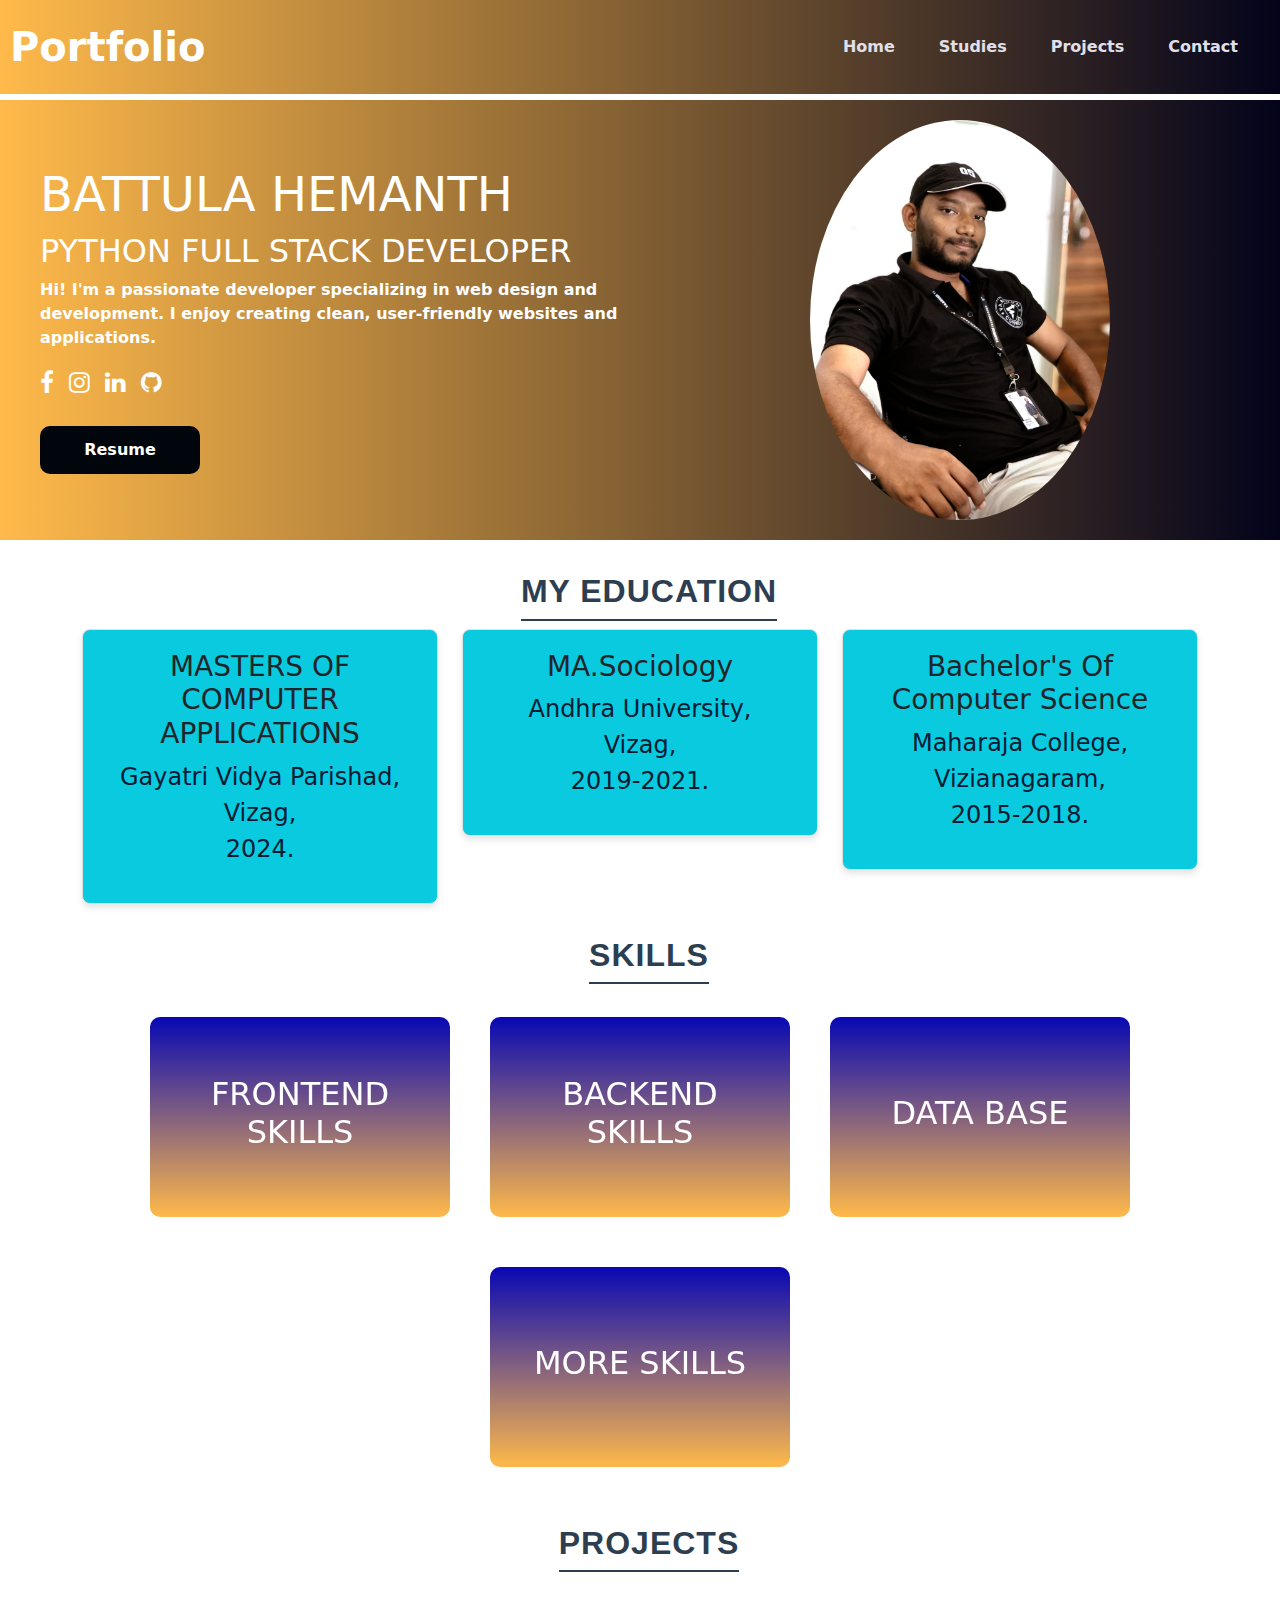
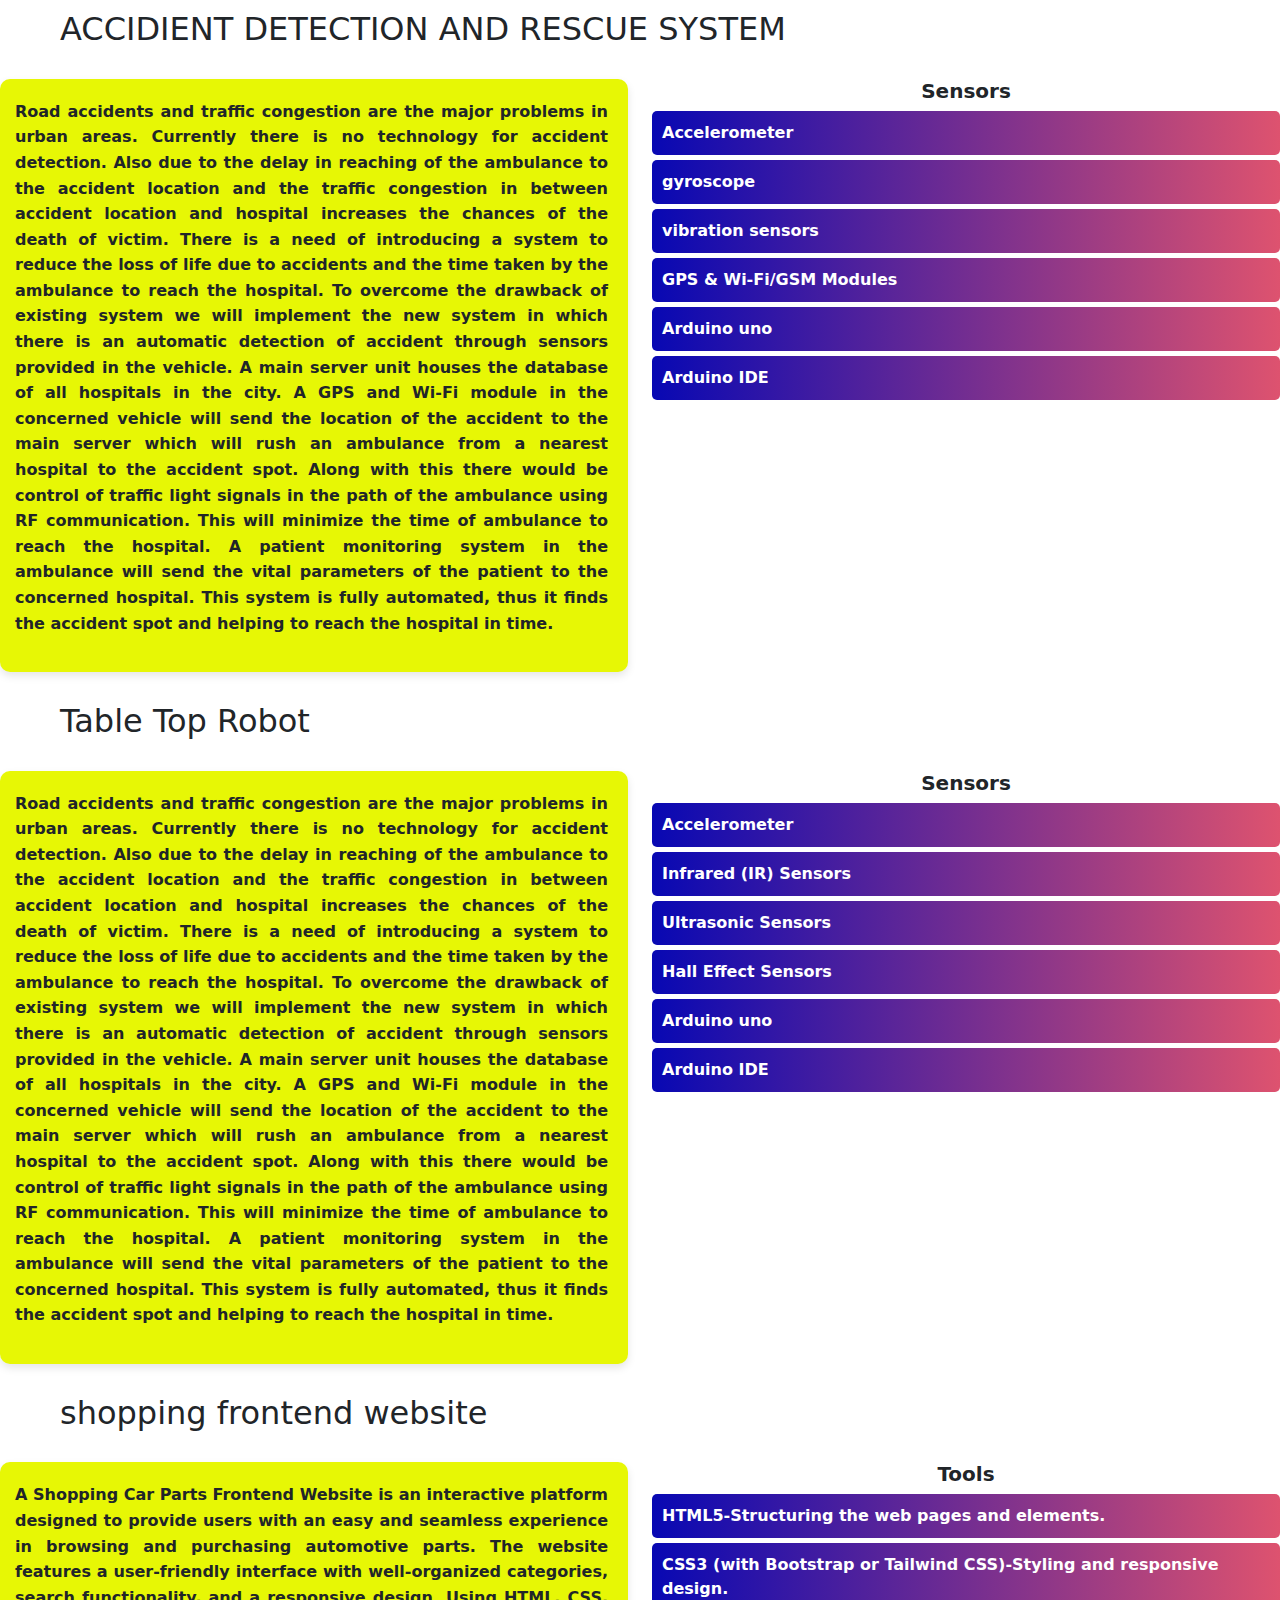
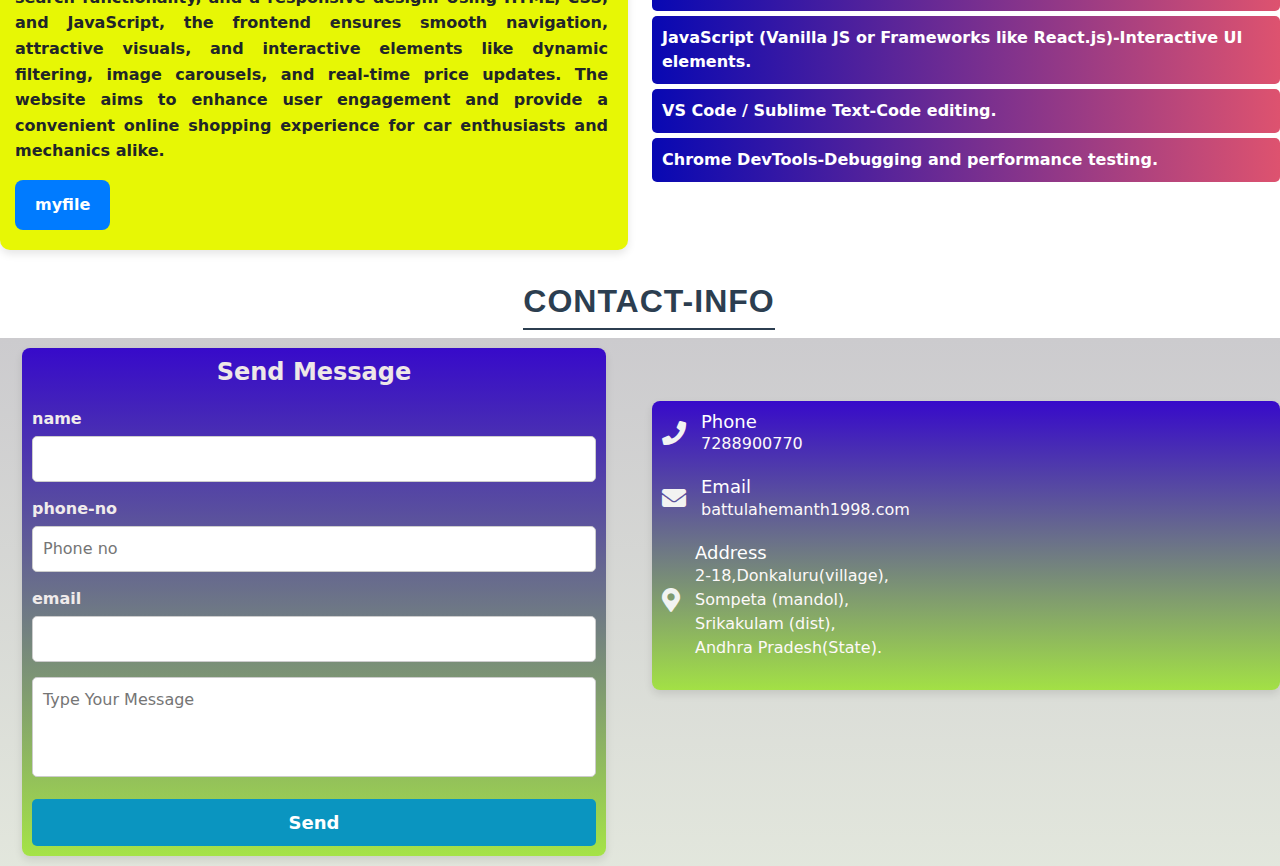
<file: index.html>
<!DOCTYPE html>
<html lang="en">

<head>
  <meta charset="UTF-8">
  <meta name="viewport" content="width=device-width, initial-scale=1.0">
  <title>Portfolio Navbar</title>
  <link rel="stylesheet" href="https://cdnjs.cloudflare.com/ajax/libs/font-awesome/4.7.0/css/font-awesome.min.css">
  <link rel="stylesheet" href="style.css">
  <link rel="stylesheet" href="media.css">
  <link href="https://cdnjs.cloudflare.com/ajax/libs/font-awesome/5.15.4/css/all.min.css" rel="stylesheet">
  <link href="https://cdnjs.cloudflare.com/ajax/libs/font-awesome/4.7.0/css/font-awesome.min.css" rel="stylesheet">
  <link href="https://cdn.jsdelivr.net/npm/bootstrap@5.3.3/dist/css/bootstrap.min.css" rel="stylesheet" integrity="sha384-QWTKZyjpPEjISv5WaRU9OFeRpok6YctnYmDr5pNlyT2bRjXh0JMhjY6hW+ALEwIH" crossorigin="anonymous">


</head>

<body>
  <nav class="navbar">
    <div class="navbar-brand">
      <h1>Portfolio</h1>
    </div>
    <div class="navbar-links" id="navbar-links">
      <a href="#home">Home</a>
      <a href="#studies">Studies</a>
      <a href="#projects">Projects</a>
      <a href="#contact">Contact</a>
    </div>
    <button class="menu-toggle" id="menu-toggle">☰</button>
  </nav>

  <section id="home" class="content">
    <div class="about">
      <h1>BATTULA HEMANTH</h1>
      <H3>PYTHON FULL STACK DEVELOPER</H3>
      <p>
        Hi! I'm a passionate developer specializing in web design and development.
        I enjoy creating clean, user-friendly websites and applications.
      </p>
      <div class="social-icons">
        <a href="https://www.facebook.com/profile.php?id=100009528242576&mibextid=ZbWKwL" class="fa fa-facebook"
          aria-label="Facebook" target="_blank" rel="noopener noreferrer"></a>
        <a href="https://www.instagram.com/battulahemanth1998/profilecard/?igsh=bGpqNWdlN3A1ZTZi"
          class="fa fa-instagram" aria-label="Instagram" target="_blank" rel="noopener noreferrer"></a>
        <a href="https://www.linkedin.com/in/hemanth-battula-7aa003257?utm_source=share&utm_campaign=share_via&utm_content=profile&utm_medium=android_app"
          class="fa fa-linkedin" aria-label="LinkedIn" target="_blank" rel="noopener noreferrer"></a>
        <a href="https://github.com/Hm-battula" class="fa fa-github" aria-label="Twitter" target="_blank"
          rel="noopener noreferrer"></a>
      </div>
      <div>
        <a href="hemanth-cv.pdf" class="resume-button">Resume</a>
      </div>

    </div>
    <div class="image-container">
      <img src="images/hpic.jpg" alt="About Me">
    </div>
  </section>
  <!-- education -->
  <section id="studies" class="studies">
    <div class="parent-edu">
      <h2 class="my-education">MY EDUCATION</h2>
    </div>

    <div class="container text-center">
      <div class="row">
        <div class="col-4">
          <div class="education-card">
            <h3>MASTERS OF COMPUTER APPLICATIONS</h3>
            <p>Gayatri Vidya Parishad,<br> Vizag,<br> 2024.</p>
          </div>
        </div>
        <div class="col-4">
          <div class="education-card" >
            <h3>MA.Sociology</h3>
        <p>Andhra University,<br> Vizag,<br> 2019-2021.</p>
          </div>
        </div>
        <div class="col-4">
          <div class="education-card">
            <h3>Bachelor's Of Computer Science</h3>
        <p>Maharaja College,<br> Vizianagaram,<br> 2015-2018.</p>
          </div>
        </div>
      </div>
      </div>
    <div class="Skill">
      <div class="class="studies"">
        <div class="parent-edu">
          <h2 class="my-education">skills</h2>
          <div class="skill-know">
            <div class="flip-card" onmouseover="this.classList.toggle('flipped')">
              <div class="flip-card-inner">
                <div class="flip-card-front">
                  <h2>Frontend Skills</h2>
                </div>
                <div class="flip-card-back">
                    <ul>
                      <li class="list-item">
                        <img src="images/html.png" alt="HTML Icon" width="24" height="24">
                        <h5>HTML</h5>
                      </li>
                      <li class="list-item">
                        <img src="images/css-3.png" alt="CSS Icon" width="24" height="24">
                        <h5> CSS</h5>
                      </li>
                      <li class="list-item">
                        <img src="images/bootstrap.png" alt="Bootstrap Icon" width="24" height="24"> 
                        <h5>Bootstrap</h5>
                      </li>
                      <li class="list-item">
                        <img src="images/atom.png" alt="React Js Icon" width="24" height="24">
                        <h5> React Js</h5>
                      </li>
                    </ul>
                </div>
              </div>
            </div>
            
            <div class="flip-card" onmouseover="this.classList.toggle('flipped')">
              <div class="flip-card-inner">
                <div class="flip-card-front">
                  <h2>backend skills</h2>
                </div>
                <div class="flip-card-back">
                  <ul>
                    <li class="list-item">
                      <img src="images/java-script.png" alt="HTML Icon" width="24" height="24">
                      <h5>javascript</h5>
                    </li>
                    <li class="list-item">
                      <img src="images/developer.png" alt="HTML Icon" width="24" height="24">
                      <h5>nodejs</h5>
                    </li>
                    <li class="list-item">
                      <img src="images/express.png" alt="HTML Icon" width="24" height="24">
                      <h5>expressjs</h5>
                    </li>
                  </ul>
                </div>
              </div>
            </div>

            <div class="flip-card" onmouseover="this.classList.toggle('flipped')">
              <div class="flip-card-inner">
                <div class="flip-card-front">
                  <h2>Data base</h2>
                </div>
                <div class="flip-card-back">
                  <ul>
                    <li class="list-item">
                      <img src="images/sql-server.png" alt="HTML Icon" width="24" height="24">
                      <h5>NoSQL</h5>
                    </li>
                  </ul>
                </div>
              </div>
            </div>
        </div>
        </div>
      </div>
    </div>
    <div class="skill-know">
    <div class="flip-card" onmouseover="this.classList.toggle('flipped')">
      <div class="flip-card-inner">
        <div class="flip-card-front">
          <h2>more skills</h2>
        </div>
        <div class="flip-card-back">
          <ul>
            <li class="list-item">
              <img src="images/python.png" alt="python Icon" width="24" height="24">
              <h5>python</h5>
            </li>
            <li class="list-item">
              <img src="images/iot.png" alt="iot Icon" width="24" height="24">
              <h5>iot</h5>
            </li>
          </ul>
        </div>
      </div>
    </div>
  </div>

  </section>

  <!-- projects -->


  <section id="projects">
    <div class="parent-edu">
      <h2 class="my-education">projects</h2>
    </div>
    <div class="project">
      <h2>ACCIDIENT DETECTION AND RESCUE SYSTEM</h2>
    </div>
    
    <div class=" row">
      <div class="col-6">
        <div class="abstract">
          <p>
        Road accidents and traffic congestion are the major problems in urban areas.
        Currently there is no technology for accident detection. Also due to the delay
        in reaching of the ambulance to the accident location and the traffic congestion
        in between accident location and hospital increases the chances of the death of victim.
        There is a need of introducing a system to reduce the loss of life due to accidents and
        the time taken by the ambulance to reach the hospital. To overcome the drawback of existing
        system we will implement the new system in which there is an automatic detection of accident
        through sensors provided in the vehicle. A main server unit houses the database of all hospitals
        in the city. A GPS and Wi-Fi module in the concerned vehicle will send the location of the accident
        to the main server which will rush an ambulance from a nearest hospital to the accident spot. Along
        with this there would be control of traffic light signals in the path of the ambulance using RF communication.
        This will minimize the time of ambulance to reach the hospital. A patient monitoring system in the ambulance will
        send the vital parameters of the patient to the concerned hospital. This system is fully automated, thus it finds
        the accident spot and helping to reach the hospital in time. </p>
      </div>
      </div>
      <div class="col-6">
        <h5 class="ses">Sensors</h5>
        <ul class="sensor">
          <li> Accelerometer</li>
          <li> gyroscope</li>
          <li> vibration sensors</li>
          <li> GPS & Wi-Fi/GSM Modules</li>
          <li> Arduino uno</li>
          <li>Arduino IDE</li>
        </ul>
      </div>
    </div>
  </div>
  <div class="project">
    <h2>Table Top Robot</h2>
  </div>
  <div class=" row">
    <div class="col-6">
      <div class="abstract">
      <p>
      Road accidents and traffic congestion are the major problems in urban areas.
      Currently there is no technology for accident detection. Also due to the delay
      in reaching of the ambulance to the accident location and the traffic congestion
      in between accident location and hospital increases the chances of the death of victim.
      There is a need of introducing a system to reduce the loss of life due to accidents and
      the time taken by the ambulance to reach the hospital. To overcome the drawback of existing
      system we will implement the new system in which there is an automatic detection of accident
      through sensors provided in the vehicle. A main server unit houses the database of all hospitals
      in the city. A GPS and Wi-Fi module in the concerned vehicle will send the location of the accident
      to the main server which will rush an ambulance from a nearest hospital to the accident spot. Along
      with this there would be control of traffic light signals in the path of the ambulance using RF communication.
      This will minimize the time of ambulance to reach the hospital. A patient monitoring system in the ambulance will
      send the vital parameters of the patient to the concerned hospital. This system is fully automated, thus it finds
      the accident spot and helping to reach the hospital in time.
      </p>
      </div>
    </div>
    <div class="col-6">
      <h5 class="ses">Sensors</h5>
      <ul class="sensor">
        <li> Accelerometer</li>
        <li>Infrared (IR) Sensors </li>
        <li>Ultrasonic Sensors</li>
        <li>Hall Effect Sensors</li>
        <li> Arduino uno</li>
        <li>Arduino IDE</li>
      </ul>
    </div>
  </div>
  <div class="project">
    <h2>shopping frontend website</h2>
  </div>
  <div class=" row">
    <div class="col-6">
      <div class="abstract">
      <p>
        A Shopping Car Parts Frontend Website is an interactive platform designed to provide users with an easy and seamless
        experience in browsing and purchasing automotive parts. The website features a user-friendly interface with well-organized
        categories, search functionality, and a responsive design. Using HTML, CSS, and JavaScript, the frontend ensures smooth
        navigation, attractive visuals, and interactive elements like dynamic filtering, image carousels, and real-time price updates.
        The website aims to enhance user engagement and provide a convenient online shopping experience for car enthusiasts and mechanics alike.
      </p>
      <button class="file"><a href="home.html">myfile</a></button>
      </div>
    </div>
    <div class="col-6">
      <h5 class="ses">Tools</h5>
      <ul class="sensor">
        <li>HTML5-Structuring the web pages and elements.</li>
        <li>CSS3 (with Bootstrap or Tailwind CSS)-Styling and responsive design.</li>
        <li>JavaScript (Vanilla JS or Frameworks like React.js)-Interactive UI elements.</li>
        <li>VS Code / Sublime Text-Code editing.</li>
        <li>Chrome DevTools-Debugging and performance testing.</li>
      </ul>
    </div>
  </div>
</section>



  <!-- CONT -->
  <section id="contact">
    <div class="parent-edu">
      <h2 class="my-education">contact-info</h2>
    </div>
    <div class="row c">
      <div class="col-6">
      <!-- Contact Form -->
      <div class="container">
        <div class="contact_form">
          <form action="https://formsubmit.co/battulahemanth1998@gmail.com" method="POST">
            <h2>Send Message</h2>
            <div class="input_box">
              <label>name</label>
              <input type="text" name="name" required>
            </div>
            <div class="input_box">
              <label>phone-no</label>
              <input type="number" placeholder="Phone no" name='phone-no' required>
            </div>
            <div class="input_box">
              <label>email</label>
              <input type="email" name="email" required>
            </div>
            <div class="input_box">
              <textarea required placeholder="Type Your Message" type="text" name="text"></textarea>
            </div>
            <button type="submit">Send</button>
          </form>
        </div>
      </div>
    </div>


      <!-- Contact Info -->
       <div class="col-6">
      <div class="contact-info">
        <div class="info-item">
          <div class="icon"><i class="fas fa-phone"></i></div>
          <div class="text">
            <h3>Phone</h3>
            <p>7288900770</p>
          </div>
        </div>
        <div class="info-item">
          <div class="icon"><i class="fas fa-envelope"></i></div>
          <div class="text">
            <h3>Email</h3>
            <p>battulahemanth1998.com</p>
          </div>
        </div>
        <div class="info-item">
          <div class="icon"><i class="fas fa-map-marker-alt"></i></div>
          <div class="text">
            <h3>Address</h3>
            <p>2-18,Donkaluru(village), <br>
              Sompeta (mandol), <br>
              Srikakulam (dist),<br>
              Andhra Pradesh(State).
            </p>
          </div>
        </div>
      </div>
    </div>
  </div>
  </section>

  <!-- <script>
    // JavaScript for toggling the navbar links
    const menuToggle = document.getElementById("menu-toggle");
    const navbarLinks = document.getElementById("navbar-links");

    menuToggle.addEventListener("click", () => {
      navbarLinks.classList.toggle("open");
    });


  </script> -->
  <!-- Add this script tag to the bottom of your HTML file or inside a <script> tag -->
<script>
  // Select elements
  const menuToggle = document.querySelector('.menu-toggle');
  const navbarLinks = document.querySelector('.navbar-links');
  const body = document.querySelector('body');

  // Toggle the navbar when the menu button is clicked
  menuToggle.addEventListener('click', function() {
    navbarLinks.classList.toggle('open');
  });

  // Close the navbar if the user clicks outside of it
  body.addEventListener('click', function(e) {
    if (!navbarLinks.contains(e.target) && !menuToggle.contains(e.target)) {
      navbarLinks.classList.remove('open');
    }
  });
</script>

  <script src="https://cdn.jsdelivr.net/npm/@popperjs/core@2.11.8/dist/umd/popper.min.js" integrity="sha384-I7E8VVD/ismYTF4hNIPjVp/Zjvgyol6VFvRkX/vR+Vc4jQkC+hVqc2pM8ODewa9r" crossorigin="anonymous"></script>
  <script src="https://cdn.jsdelivr.net/npm/bootstrap@5.3.3/dist/js/bootstrap.min.js" integrity="sha384-0pUGZvbkm6XF6gxjEnlmuGrJXVbNuzT9qBBavbLwCsOGabYfZo0T0to5eqruptLy" crossorigin="anonymous"></script>
</body>

</html>
</file>
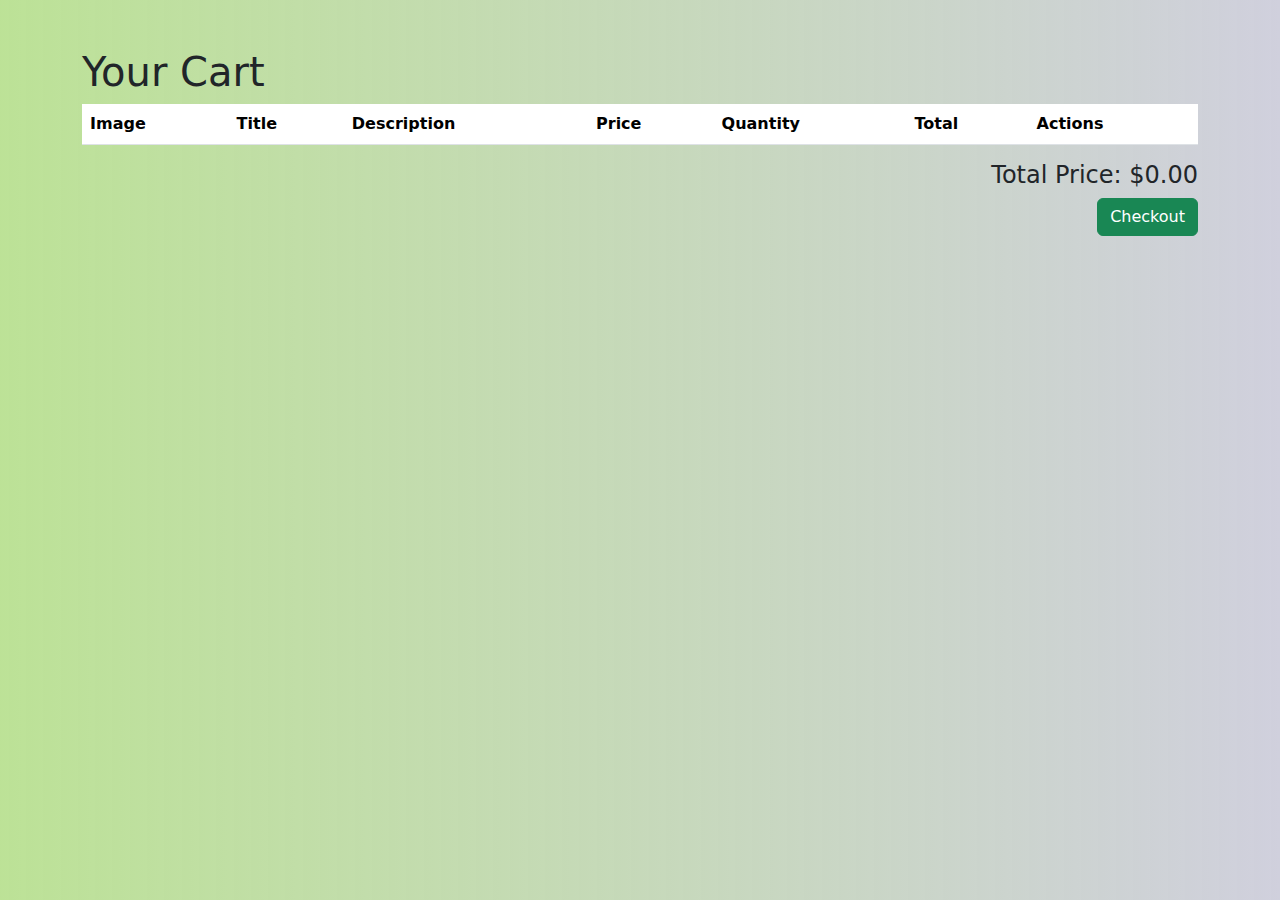
<file: cart.html>
<!DOCTYPE html>
<html lang="en">
<head>
    <meta charset="UTF-8">
    <meta name="viewport" content="width=device-width, initial-scale=1.0">
    <title>Cart</title>
    <link href="https://cdn.jsdelivr.net/npm/bootstrap@5.3.3/dist/css/bootstrap.min.css" rel="stylesheet" integrity="sha384-QWTKZyjpPEjISv5WaRU9OFeRpok6YctnYmDr5pNlyT2bRjXh0JMhjY6hW+ALEwIH" crossorigin="anonymous">
    <link rel="stylesheet" href="cart.css">
</head>
<body>
    <div class="container my-5">
        <h1>Your Cart</h1>
        <table class="table">
            <thead>
                <tr>
                    <th>Image</th>
                    <th>Title</th>
                    <th>Description</th>
                    <th>Price</th>
                    <th>Quantity</th>
                    <th>Total</th>
                    <th>Actions</th>
                </tr>
            </thead>
            <tbody id="cart-items"></tbody>
        </table>
        <div class="text-end">
            <h4>Total Price: <span id="total-price">$0</span></h4>
            <button class="btn btn-success" id="checkout">Checkout</button>
        </div>
    </div>

    <script>
        // Fetch and display cart items from localStorage
        function updateCart() {
            const cart = JSON.parse(localStorage.getItem('cart')) || [];
            const cartItemsContainer = document.getElementById('cart-items');
            const totalPriceContainer = document.getElementById('total-price');
            let totalPrice = 0;

            cartItemsContainer.innerHTML = ''; // Clear previous cart items

            cart.forEach((item, index) => {
                const itemTotal = parseFloat(item.price.slice(1)) * item.quantity; // Convert price to number
                totalPrice += itemTotal;

                const row = `
                    <tr>
                        <td><img src="${item.image}" alt="${item.title}" style="width: 100px;"></td>
                        <td>${item.title}</td>
                        <td>${item.description}</td>
                        <td>${item.price}</td>
                        <td>
                            <input type="number" class="form-control" value="${item.quantity}" min="1" 
                                onchange="updateQuantity(${index}, this.value)">
                        </td>
                        <td>$${itemTotal.toFixed(2)}</td>
                        <td>
                            <button class="btn btn-danger btn-sm" onclick="removeItem(${index})">Remove</button>
                        </td>
                    </tr>
                `;
                cartItemsContainer.innerHTML += row;
            });

            totalPriceContainer.textContent = `$${totalPrice.toFixed(2)}`;
        }

        // Update item quantity
        function updateQuantity(index, quantity) {
            const cart = JSON.parse(localStorage.getItem('cart')) || [];
            if (quantity > 0) {
                cart[index].quantity = parseInt(quantity, 10);
                localStorage.setItem('cart', JSON.stringify(cart));
                updateCart();
            }
        }

        // Remove item from cart
        function removeItem(index) {
            const cart = JSON.parse(localStorage.getItem('cart')) || [];
            cart.splice(index, 1);
            localStorage.setItem('cart', JSON.stringify(cart));
            updateCart();
        }

        // Checkout action
        document.getElementById('checkout').addEventListener('click', () => {
            alert('Thank you for your purchase!');
            localStorage.removeItem('cart');
            updateCart();
        });

        // Load cart on page load
        updateCart();
    </script>

    <script src="https://cdn.jsdelivr.net/npm/@popperjs/core@2.11.8/dist/umd/popper.min.js" integrity="sha384-I7E8VVD/ismYTF4hNIPjVp/Zjvgyol6VFvRkX/vR+Vc4jQkC+hVqc2pM8ODewa9r" crossorigin="anonymous"></script>
    <script src="https://cdn.jsdelivr.net/npm/bootstrap@5.3.3/dist/js/bootstrap.min.js" integrity="sha384-0pUGZvbkm6XF6gxjEnlmuGrJXVbNuzT9qBBavbLwCsOGabYfZo0T0to5eqruptLy" crossorigin="anonymous"></script>
</body>
</html>
</file>
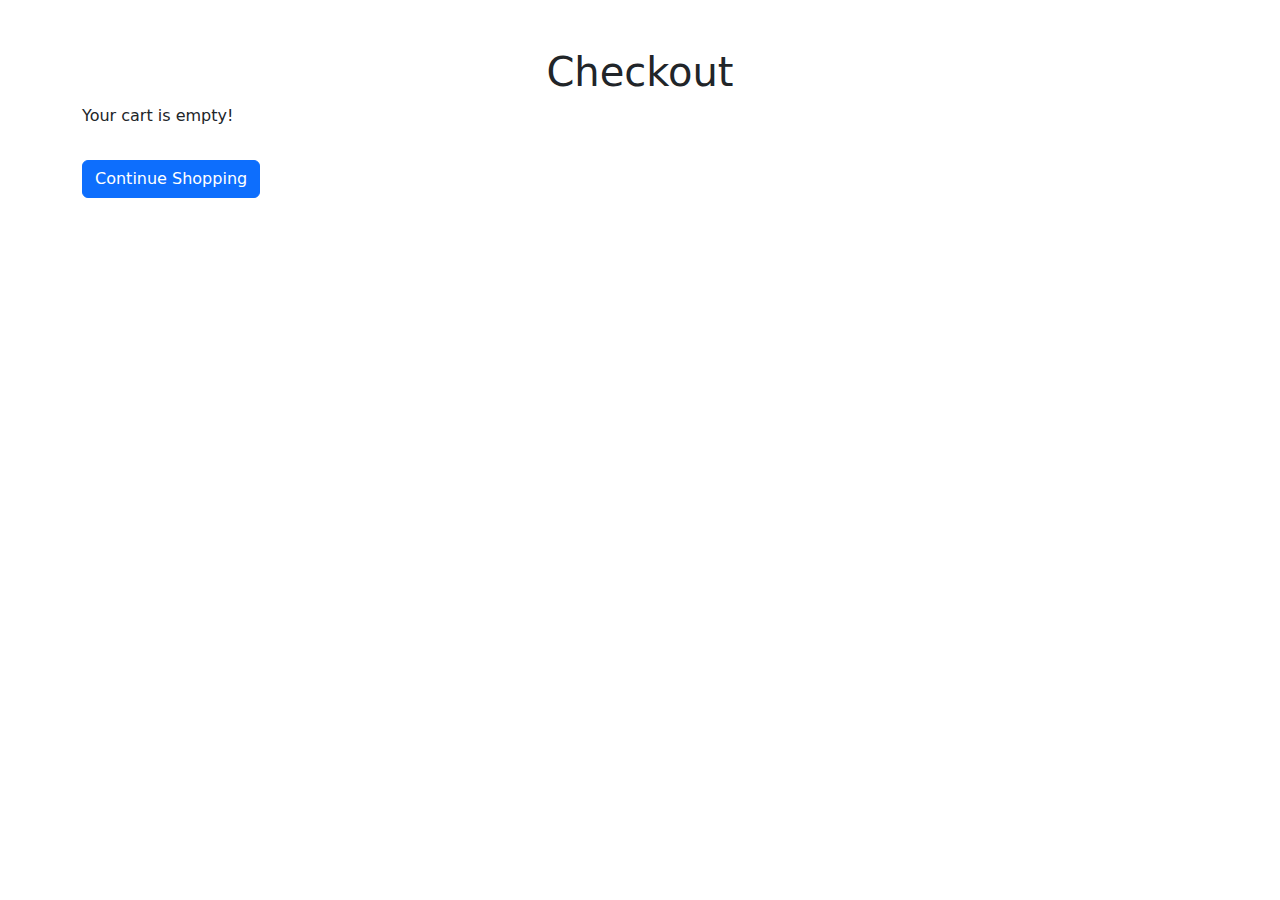
<file: checkout.html>
<!DOCTYPE html>
<html lang="en">
<head>
    <meta charset="UTF-8">
    <meta name="viewport" content="width=device-width, initial-scale=1.0">
    <title>Checkout</title>
    <link href="https://cdn.jsdelivr.net/npm/bootstrap@5.3.3/dist/css/bootstrap.min.css" rel="stylesheet">
</head>
<body>
    <div class="container my-5">
        <h1 class="text-center">Checkout</h1>
        <div id="checkout-items"></div>
        <button class="btn btn-primary mt-3" id="continue-shopping">Continue Shopping</button>
    </div>

    <script>
        const checkoutItemsContainer = document.getElementById('checkout-items');

        function renderCheckout() {
            const cart = JSON.parse(localStorage.getItem('cart')) || [];
            checkoutItemsContainer.innerHTML = '';

            if (cart.length === 0) {
                checkoutItemsContainer.innerHTML = '<p>Your cart is empty!</p>';
                return;
            }

            cart.forEach(item => {
                const itemHTML = `
                    <div>
                        <h5>${item.name}</h5>
                        <p>Price: $${item.price}</p>
                        <p>Quantity: ${item.quantity}</p>
                    </div>
                `;
                checkoutItemsContainer.innerHTML += itemHTML;
            });
        }

        document.getElementById('continue-shopping').addEventListener('click', () => {
            localStorage.removeItem('cart'); // Clear cart
            window.location.href = 'index.html';
        });

        renderCheckout();
    </script>
</body>
</html>
</file>
<file: style.css>
/* General Styles */
    body {
      margin: 0;
      font-family: Arial, sans-serif;
    }

    .navbar {
      display: flex;
      justify-content: space-between;
      align-items: center;
      padding: 10px 20px;
      position:fixed;
      top: 0;
      left: 0;
      right: 0;
      z-index: 1000;
      background: linear-gradient(to right, rgba(255, 157, 0, 0.708), rgb(3, 3, 27));
    }

    .navbar-brand h1 {
      margin:10px;
      font-weight: bold;
      color: white;
    }

    .navbar-links {
      display: flex;
      align-items: center;
      gap: 20px;
      transition: max-height 0.3s ease;
      margin-right: 30px;
    }

    .navbar-links a {
      text-decoration: none;
      color: rgb(225, 224, 234);
      padding: 8px 12px;
      border-radius: 4px;
      transition: background-color 0.3s;
      font-weight: bold;
    }

    .navbar-links a:hover {
      text-decoration: underline;
    }

    .menu-toggle {
      display: none;

      
       position: absolute; /* Allows precise positioning */
    right: 10px; /* Moves the button to the left */
    top: 10px; /* Adjust as needed */
    background-color: #333; /* Button background */
    color: white;
    padding: 10px 15px;
    border: none;
    cursor: pointer;
    font-size: 20px;
    }

    .content {
      display: flex;
      justify-content: space-between;
      align-items: center;
      padding: 20px;
      margin-top:0.5%; /* Push content below the fixed navbar */
      background: linear-gradient(to right, rgba(255, 157, 0, 0.708), rgb(3, 3, 27));
    }

    .about {
      flex: 1;
      padding: 20px;
    }

    .about > h1 {
      margin-top: 0;
      font-size: 3rem;
      color: white;

    }
    .about h3 {
      margin-top: 0;
      font-size: 2rem;
      color: white;
    }
    .about p{
      color: white;
      font-weight: bold;
    }
    .social-icons {
      margin-top: 20px;
      display: flex;
      gap: 15px;
    }

    .social-icons a {
      text-decoration: none;
      font-size: 24px;
      color: white;
      transition: color 0.3s;
    }

    .social-icons a:hover {
      color: #007bff;
    }

    .image-container {
      flex: 1;
      text-align: center;
    }

    .image-container img {
      max-width: 50%;
      height: auto;
      border-radius: 10px;
      border-radius: 50%;
    }

  .img-pro img{
    height:70%;
    width: 40%;
    border-radius:5px;
    box-shadow: #de5959;
    margin-left: 30%;
  }
  .pro{
    display: flex;
  }
  .pro p{
    margin-left:20px;
  }
/* resume */
.resume-button {
  display: inline-block;
  padding: 12px 24px;
  margin-top: 2rem;
  font-size: 16px;
  color: #fff;
  background-color: #01060c;
  border: none;
  border-radius: 10px;
  text-decoration: none;
  text-align: center;
  transition: background-color 0.3s ease, transform 0.3s ease;
  width: 10rem;
  font-weight: bold;
}

.resume-button:hover {
  background-color: #0e2136;
  transform: translateY(-2px);
}

 /* education */
 .parent-edu {
  text-align: center;
}
 h2.my-education{
  color: #2c3e50; /* Darker shade for better contrast */
  margin-left: 3rem;
  margin-top: 2rem;
  text-align: right;
  font-family: 'Arial', sans-serif; /* Clean and modern font */
  font-size: 2rem; /* Adjusted for prominence */
  font-weight: bold;
  text-transform: uppercase; /* Ensures consistent capitalization */
  letter-spacing: 1px; /* Adds spacing between letters */
  border-bottom: 2px solid #2c3e50; /* Underline for emphasis */
  display: inline-block;
  padding-bottom: 0.5rem;
  
}

/* Root variables for color palette */
:root {
  --card-bg-color: #ffffff; /* White background */
  --card-border-color: #e0e0e0; /* Light gray border */
  --heading-color: #2c3e50; /* Dark slate gray for headings */
  --text-color: #021b34; /* Slightly lighter dark gray for text */
  --shadow-color: rgba(0, 0, 0, 0.1); /* Subtle shadow effect */
  --hover-shadow-color: rgba(0, 0, 0, 0.2); /* Slightly darker shadow on hover */
}

/* Styling for the education card */
.education-card {
  background-color: var(--card-bg-color);
  border: 1px solid var(--card-border-color);
  border-radius: 8px;
  padding: 20px;
  max-width: 500px;
  max-height: 500px;
  box-shadow: 0 4px 6px var(--shadow-color);
  transition: transform 0.3s ease, box-shadow 0.3s ease;
}

/* Heading styling */
.education-card{
  background-color: #0acadf;
}
.education-card h2 {
  color: var(--heading-color);
  font-size: 1.5rem;
  margin-bottom: 10px;
}

/* Paragraph styling */
.education-card p {
  color: var(--text-color);
  font-size: 1.5rem;
  line-height: 1.5;
  font-weight:18%;
}

/* Hover effect */
.education-card:hover {
  transform: translateY(-10px);
  box-shadow: 0 8px 12px var(--hover-shadow-color);
}


/* skills */

ul {
  list-style-type: none; /* Remove default bullet points */
  padding: 0;
}
.list-item {
  display: flex;
  align-items: center;
}

.list-item img {
  margin-right: 8px; /* Adjusts spacing between the image and the text */
}

.skill-know{
  display: flex;
  justify-content: center;
  align-items: center;
  padding: 5px;
  margin:0 30px;
}
.flip-card {
  background-color: transparent;
  width: 300px;
  height: 200px;
  perspective: 1000px;
  cursor: pointer;
  margin: 20px;
  
}

.flip-card-inner {
  position: relative;
  width: 100%;
  height: 100%;
  text-align: center;
  transition: transform 0.6s;
  transform-style: preserve-3d;
}

.flip-card.flipped .flip-card-inner {
  transform: rotateY(180deg);
}

.flip-card-front, .flip-card-back {
  position: absolute;
  width: 100%;
  height: 100%;
  backface-visibility: hidden;
  display: flex;
  justify-content: center;
  align-items: center;
  border-radius: 10px;
}

.flip-card-front {
  background: linear-gradient(to top, rgba(255, 157, 0, 0.708), rgb(8, 8, 179));
  color: white;
  text-transform: uppercase;
  
}

.flip-card-back {
  background-color:white;
  color: black;
  font-weight: bold;
  transform: rotateY(180deg);
  box-shadow: 0 8px 15px rgba(21, 2, 2, 0.99);
  
}


/* projects */
.project, h2{
  margin: 30px;
}
.row {
  display: flex;
  flex-wrap: wrap;
  justify-content: space-between;
}


/* Abstract Section */
.abstract {
  background-color: #ffffff;
  padding: 20px;
  border-radius: 10px;
  box-shadow: 0 4px 8px rgba(0, 0, 0, 0.1);
  line-height: 1.6;
  background-color: #e7f705;
  text-align: justify;
  font-weight: bold;
  padding-left: 15px;
}

/* Sensors Section */
h5 {
  color: #333;
  font-size: 20px;
  margin-bottom: 15px;
}
.ses{
  font-weight: bold;
  text-align: center;
}
.sensor {
  list-style-type: none;
  padding: 0;
}

.sensor li {
  background: linear-gradient(to left, rgba(208, 12, 52, 0.708), rgb(8, 8, 179));
  color: white;
  padding: 10px;
  margin-bottom: 5px;
  border-radius: 5px;
  font-weight: bold;
}

/* Responsive Design */


.file {
  background-color: #007bff; /* Blue background */
  border: none;
  padding: 12px 20px;
  border-radius: 8px;
  cursor: pointer;
  transition: background-color 0.3s ease;
  display: inline-block;
}

.file a {
  text-decoration: none;
  color: white;
  font-weight: bold;
  font-size: 16px;
  display: block;
}

.file:hover {
  background-color: #0056b3; /* Darker blue on hover */
}

/* CONT */


/* Contact Form Styling */
.c{
  background: linear-gradient(to top, rgba(214, 220, 206, 0.7), rgb(204, 203, 206));
}
.contact_form {
  flex: 1;
  min-width: 300px;
  padding: 10px;
  border-radius: 8px;
  background: linear-gradient(to top, rgba(139, 226, 7, 0.7), rgb(55, 10, 202));
  box-shadow: 0px 4px 8px rgba(0, 0, 0, 0.1);
  margin: 10px;
}

.contact_form h2 {
  margin-bottom: 20px;
  font-size: 24px;
  color: #eee7e7;
  font-weight: bold;
  text-align: center;
}

.input_box {
  margin-bottom: 15px;
  text-align: left;
}

.input_box label {
  display: block;
  font-weight: bold;
  margin-bottom: 5px;
  color: #f0ebeb;
}

.input_box input, .input_box textarea {
  width: 100%;
  padding: 10px;
  border: 1px solid #ccc;
  border-radius: 5px;
  font-size: 16px;
}

.input_box textarea {
  resize: none;
  height: 100px;
}

button[type="submit"] {
  width: 100%;
  padding: 10px;
  border: none;
  background: #0a95c0;
  color: white;
  font-size: 18px;
  font-weight: bold;
  cursor: pointer;
  border-radius: 5px;
  transition: background 0.3s ease-in-out;
}

button[type="submit"]:hover {
  background: #38bc59;
}

/* Contact Info Styling */
.contact-info {
  flex: 1;
  min-width: 300px;
  padding: 10px;
  border-radius: 8px;
  background: linear-gradient(to top, rgba(139, 226, 7, 0.7), rgb(55, 10, 202));
  box-shadow: 0px 4px 8px rgba(0, 0, 0, 0.1);
  margin-top: 10%;
}

.info-item {
  display: flex;
  align-items: center;
  gap: 15px;
  margin-bottom: 20px;
}

.info-item .icon {
  font-size: 24px;
  color: #f2f3f2;
}

.info-item h3 {
  margin: 0;
  font-size: 18px;
  color: white;
}

.info-item p {
  margin: 0;
  color: #fdf9f9;
}
</file>
<file: media.css>
/* Mobile View */
@media (max-width: 768px) {
    .Skill {
      flex-direction: row; /* Stack sections vertically */
      gap: 1rem; /* Add spacing between stacked sections */
    }
  
    .section {
      width: 100%; /* Full width for each section */
    }
  
    h2 {
      text-align: left; /* Keep headings aligned to the left */
      margin-bottom: 0.5rem;
    }
  }
  @media (max-width: 768px) {
    .au {
      flex-direction: column;  /* Stacks the items vertically on medium devices */
      align-items: center;     /* Centers the content */
      gap: 2rem;               /* Reduces the gap between the elements */
    }
  
    .au img {
      width: 80%; /* Images take more space on smaller screens */
      margin: 0 auto;  /* Center the image */
    }
  
    .au p {
      width: 80%; /* Adjust paragraph width to be more mobile-friendly */
      margin: 0 auto;
      margin-left: 0; /* Removes left margin */
    }
  }
  
  @media (max-width: 480px) {
    .au p {
      font-size: 0.9rem;  /* Slightly reduce the font size for smaller screens */
    }
  }
  
  
  
      /* Responsive Design */
      @media (max-width: 768px) {
        .navbar-links {
          display: flex;
          flex-direction: column;
          background-color: #9a9595;
          position: absolute;
          top: 60px;
          right: -20px;
          width:50%;
          overflow: hidden;
          max-height: 0;
        }
  
        .navbar-links a {
          text-align: center;
          margin: 5px 0;
        }
  
        .menu-toggle {
          display: block;
        }
  
        .navbar-links.open {
          max-height: 300px; /* Adjust height based on your links */
        }
  
        .content {
          flex-direction: column;
          margin-top: 10px; /* Adjust margin to accommodate the expanded navbar*/
        }
  
        .image-container {
          order: 1;
        }
  
        .about {
          order: 2;
        }
      } 
/* Responsive Design */


  /* education */
 
  @media (max-width: 768px) {
    .row {
        flex-direction: column;
        align-items:left;
        padding: 10%;
    }

    .col-4 {
        width: 100%;
        margin-bottom: 15px; /* Space between cards */
    }

    .education-card {
       
        padding:10px 120px; /* Reduce padding */
        border-radius: 6px; /* Slightly rounded corners */
        display: flex;
        flex-direction: column;
        align-items: center;
        text-align: center;
        justify-content: center;
        text-align: center;
            min-width: 300px;
            max-width: 700px;
            margin:auto auto;
    }

    .education-card h3 {
        font-size: 2rem;
    }

    .education-card p {
        font-size: 1.5rem;
        line-height: 1.4;
    }

    .education-card:hover {
        transform: none;
        box-shadow: 0 4px 6px var(--hover-shadow-color);
    }
}

/* skills */
@media (max-width: 768px) {
  .skill-know {
    flex-direction: column; /* Stack items */
    align-items: center;
  }

  .flip-card {
    width: 90%; /* Make the card take most of the screen width */
    height: 180px; /* Reduce height slightly */
    margin: 10px; /* Reduce margin for better spacing */
  }

  .flip-card-front, .flip-card-back {
    font-size: 14px; /* Reduce font size for better fit */
  }

  .list-item {
    flex-direction:row;
    text-align: center;
  }

  .list-item img {
    margin-bottom: 5px; /* Add spacing below images */
  }
  
}
/*projects */
@media (max-width: 768px) {


  .abstract {
    width: 200%;
    height: auto;
    background-color: hsl(58, 100%, 50%);
  font-size: 18px;
  text-align: justify;
  }


  .project h2 {
    font-size: 25px; /* Slightly smaller for mobile */
    line-height: 1.5;
    text-align: left;
  }

  .sensor {
      width: 200%;
      text-align: center;
  }
  .ses {
    font-size: 25px; /* Adjust font size for smaller screens */
    text-align: center;
  margin: 10px 90px;

  }

  .sensor li {
      font-size: 14px;
      padding: 10px;
      margin-bottom: 5px;
  }

  .file {
    background-color: #007bff;
    border: none;
    padding: 12px 20px;
    border-radius: 8px;
    cursor: pointer;
    transition: background-color 0.3s ease;
    display: inline-block;
    text-align: center;
    width: 50%; /* Make it full width on mobile */
    max-width: 300px; /* Limit size */
    margin: 10px auto;
  }
  
  .file a {
    text-decoration: none;
    color: white;
    font-weight: bold;
    font-size: 16px;
    display: block;
  }
  
  .file:hover {
    background-color: #0056b3;
  }
}



/* File Button */


/* cont */
@media screen and (max-width: 768px) {

  .contact_form,
  .contact-info {
    width: 100%;
    max-width: 100%;
  
  }

  .contact-container {
    padding: 30px 15px;
  }

  .section-title {
    font-size: 24px;
  }

  .contact-form, .contact-info {
    padding: 15px;
  }
.contact-info{
  margin-left: 25px;
}
  .contact-form h3 {
    font-size: 20px;
  }

  .btn {
    font-size: 16px;
  }

  .info-item {
    flex-direction: column;
    align-items: flex-start;
  }

  .info-item i {
    font-size: 20px;
  }

  .info-item h4 {
    font-size: 16px;
  }

  .info-item p {
    font-size: 14px;
  }
}
</file>
<file: cart.css>
body{
    background: linear-gradient(to right, rgba(161, 214, 108, 0.708), rgb(208, 208, 221));
}
</file>
